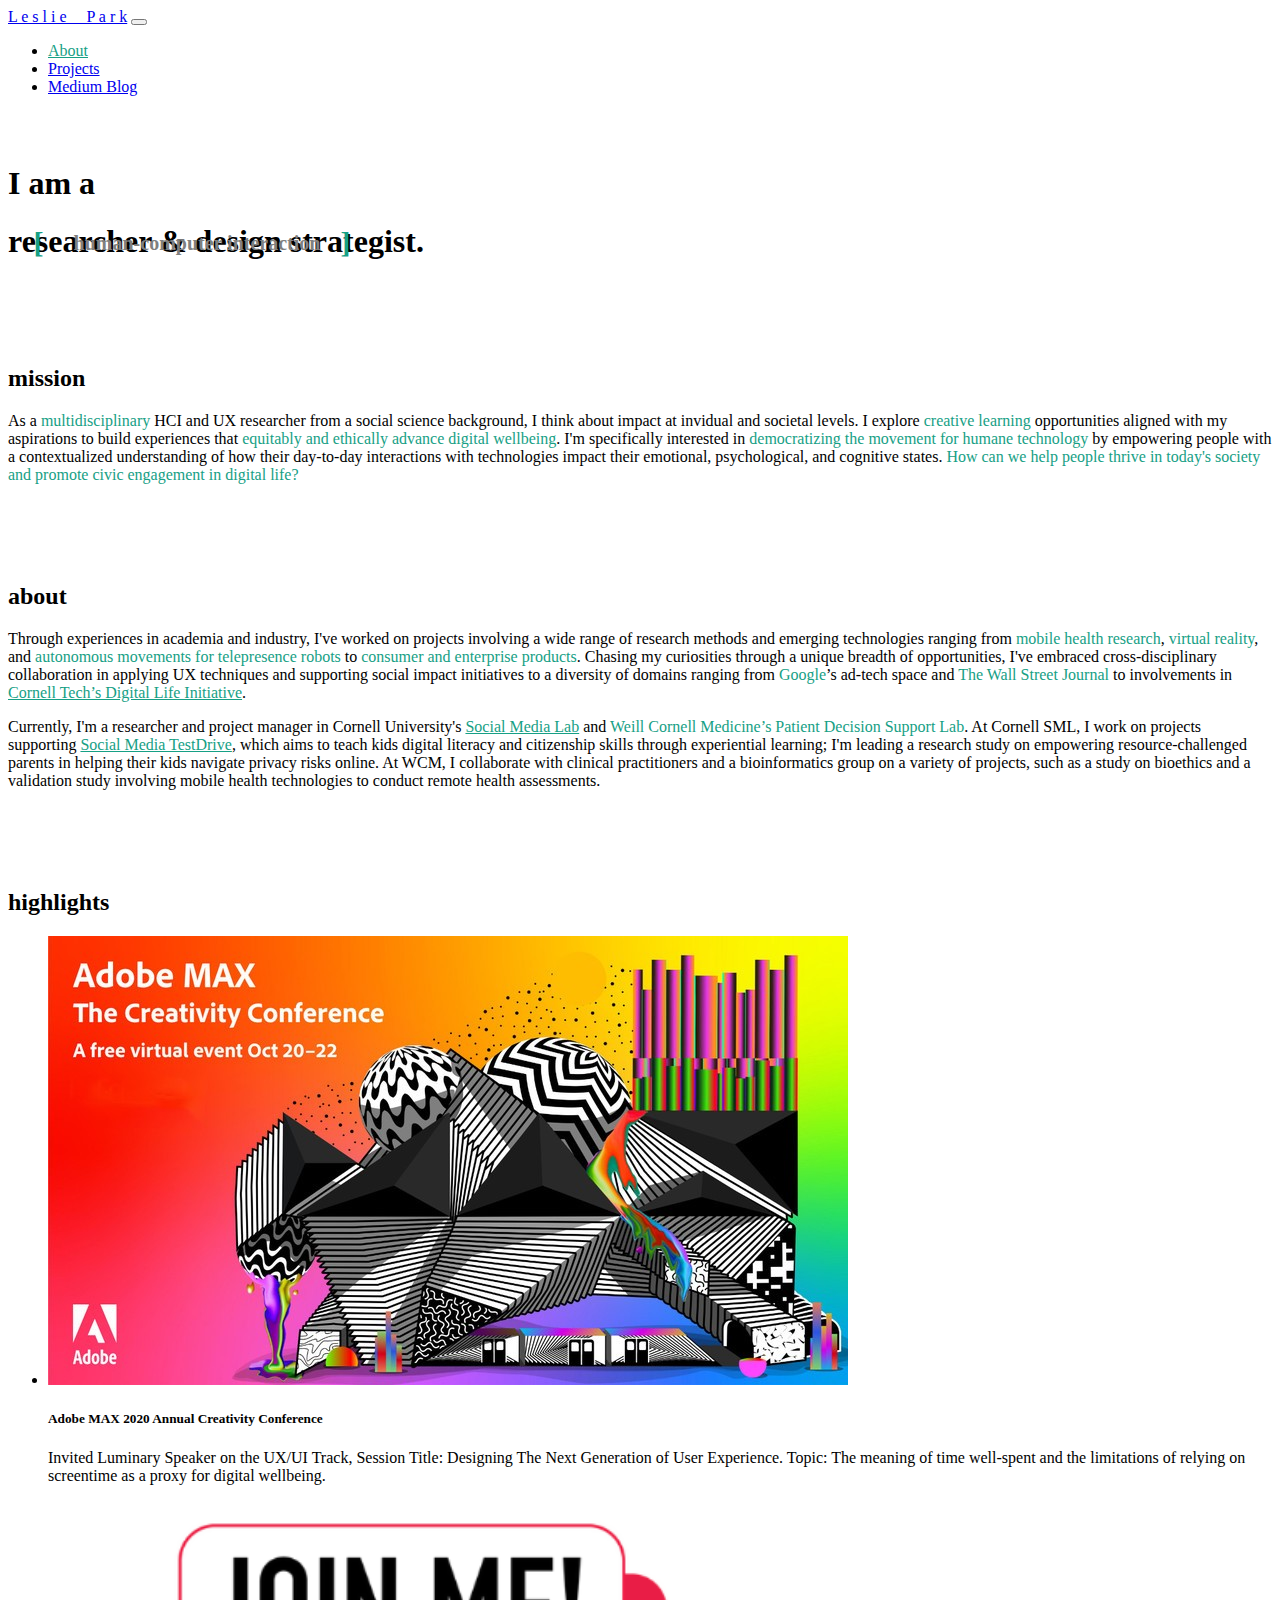
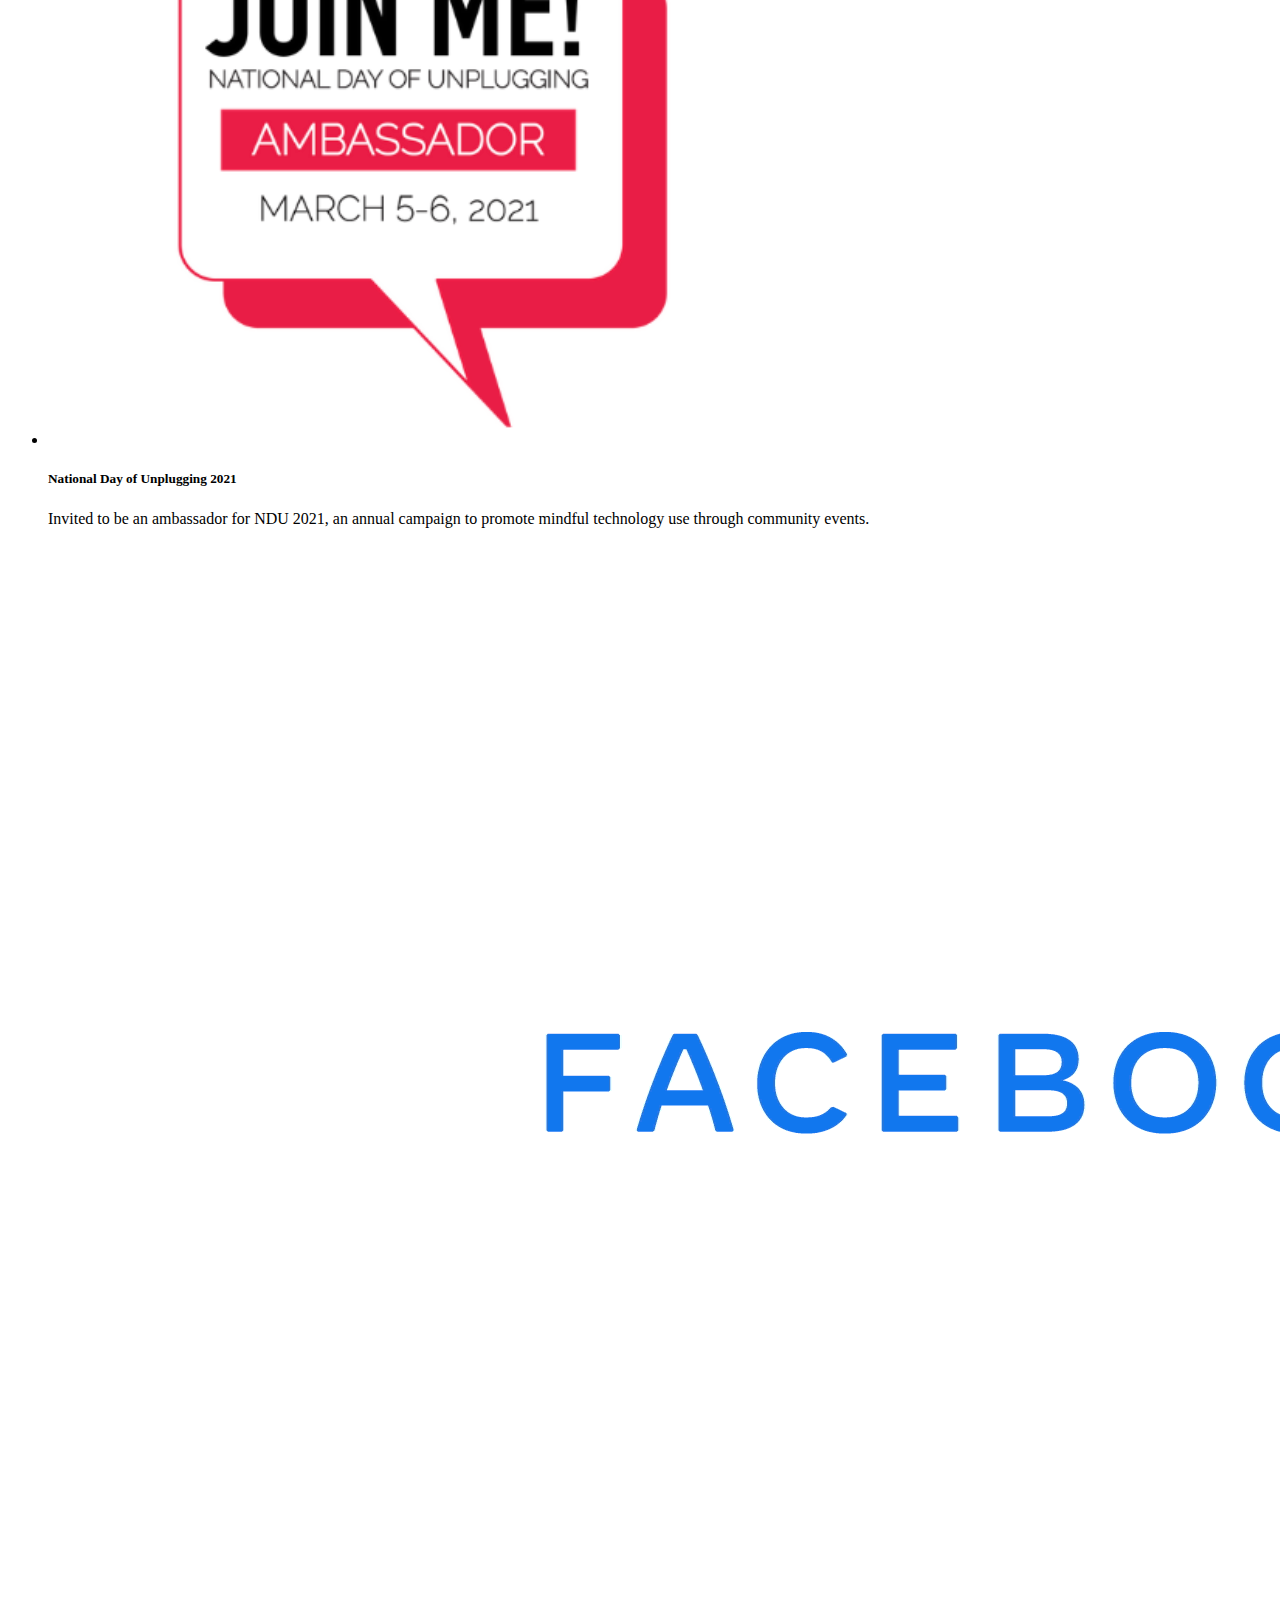
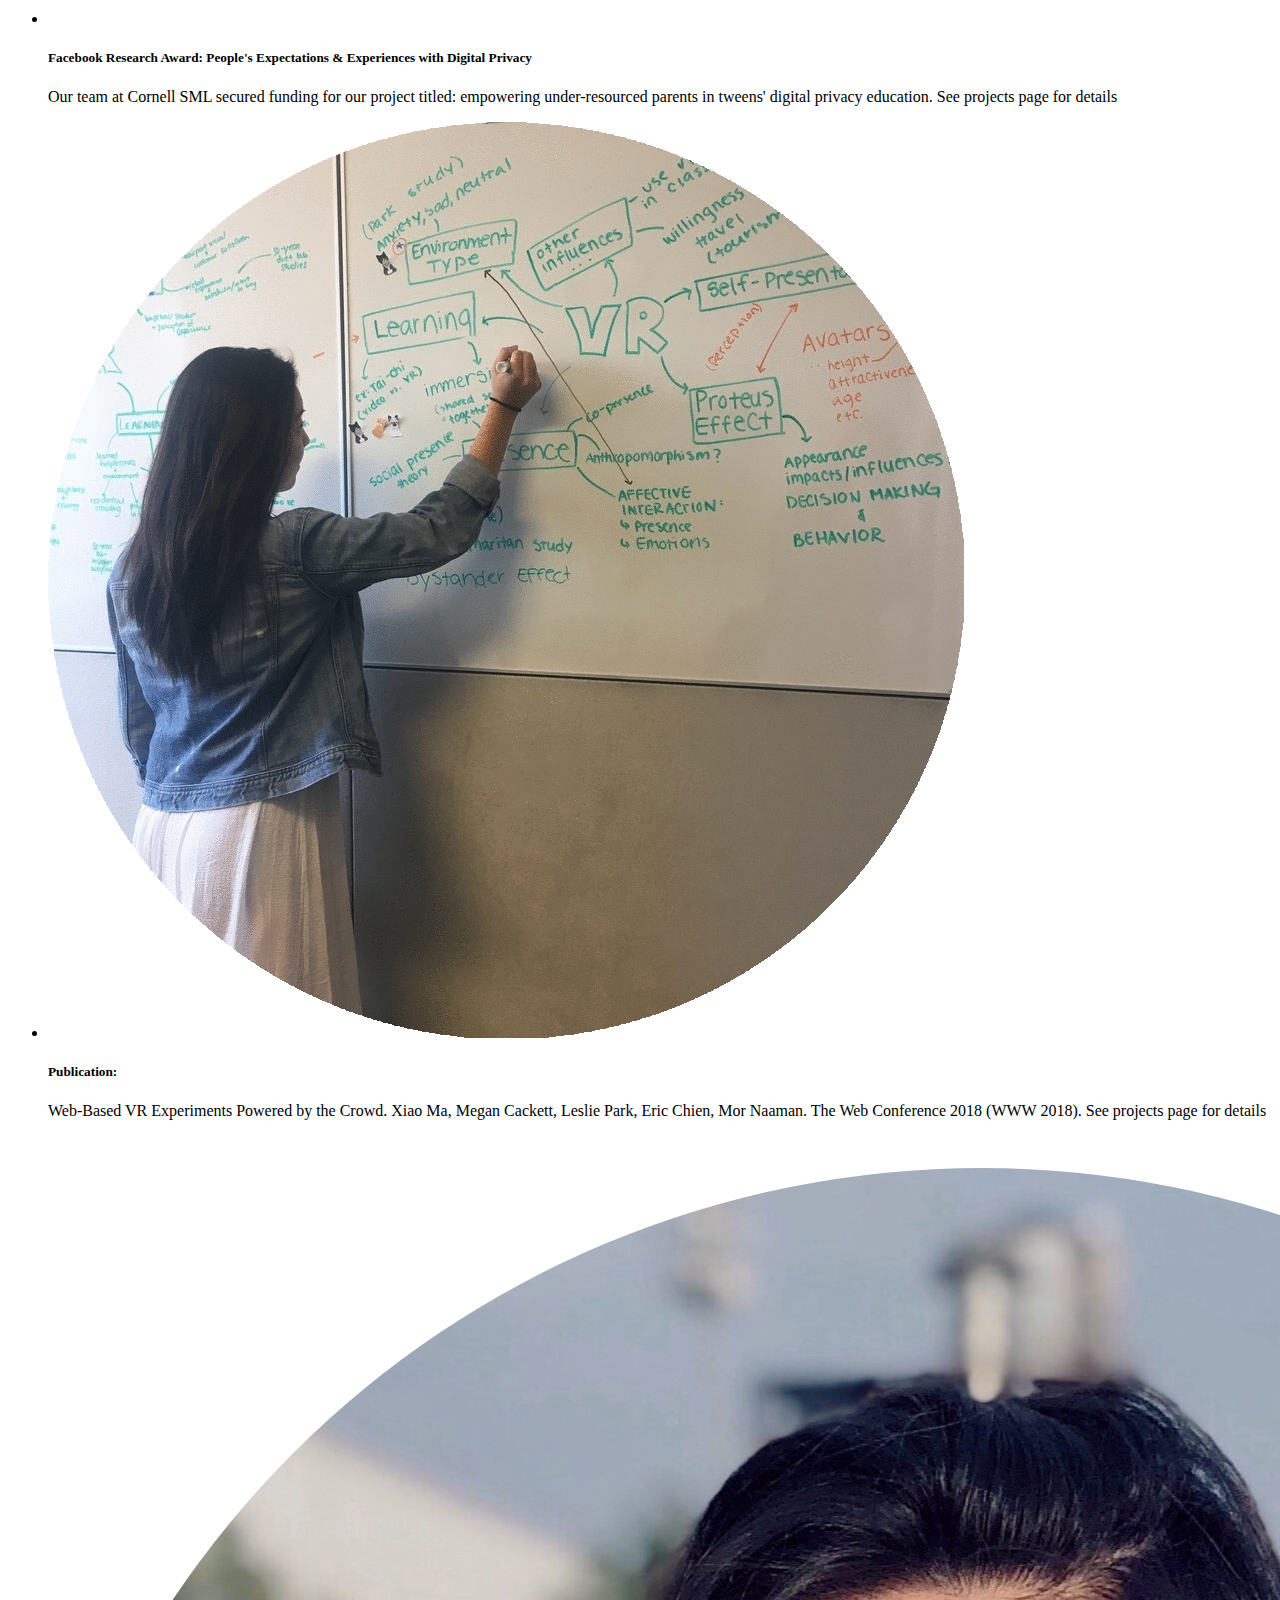
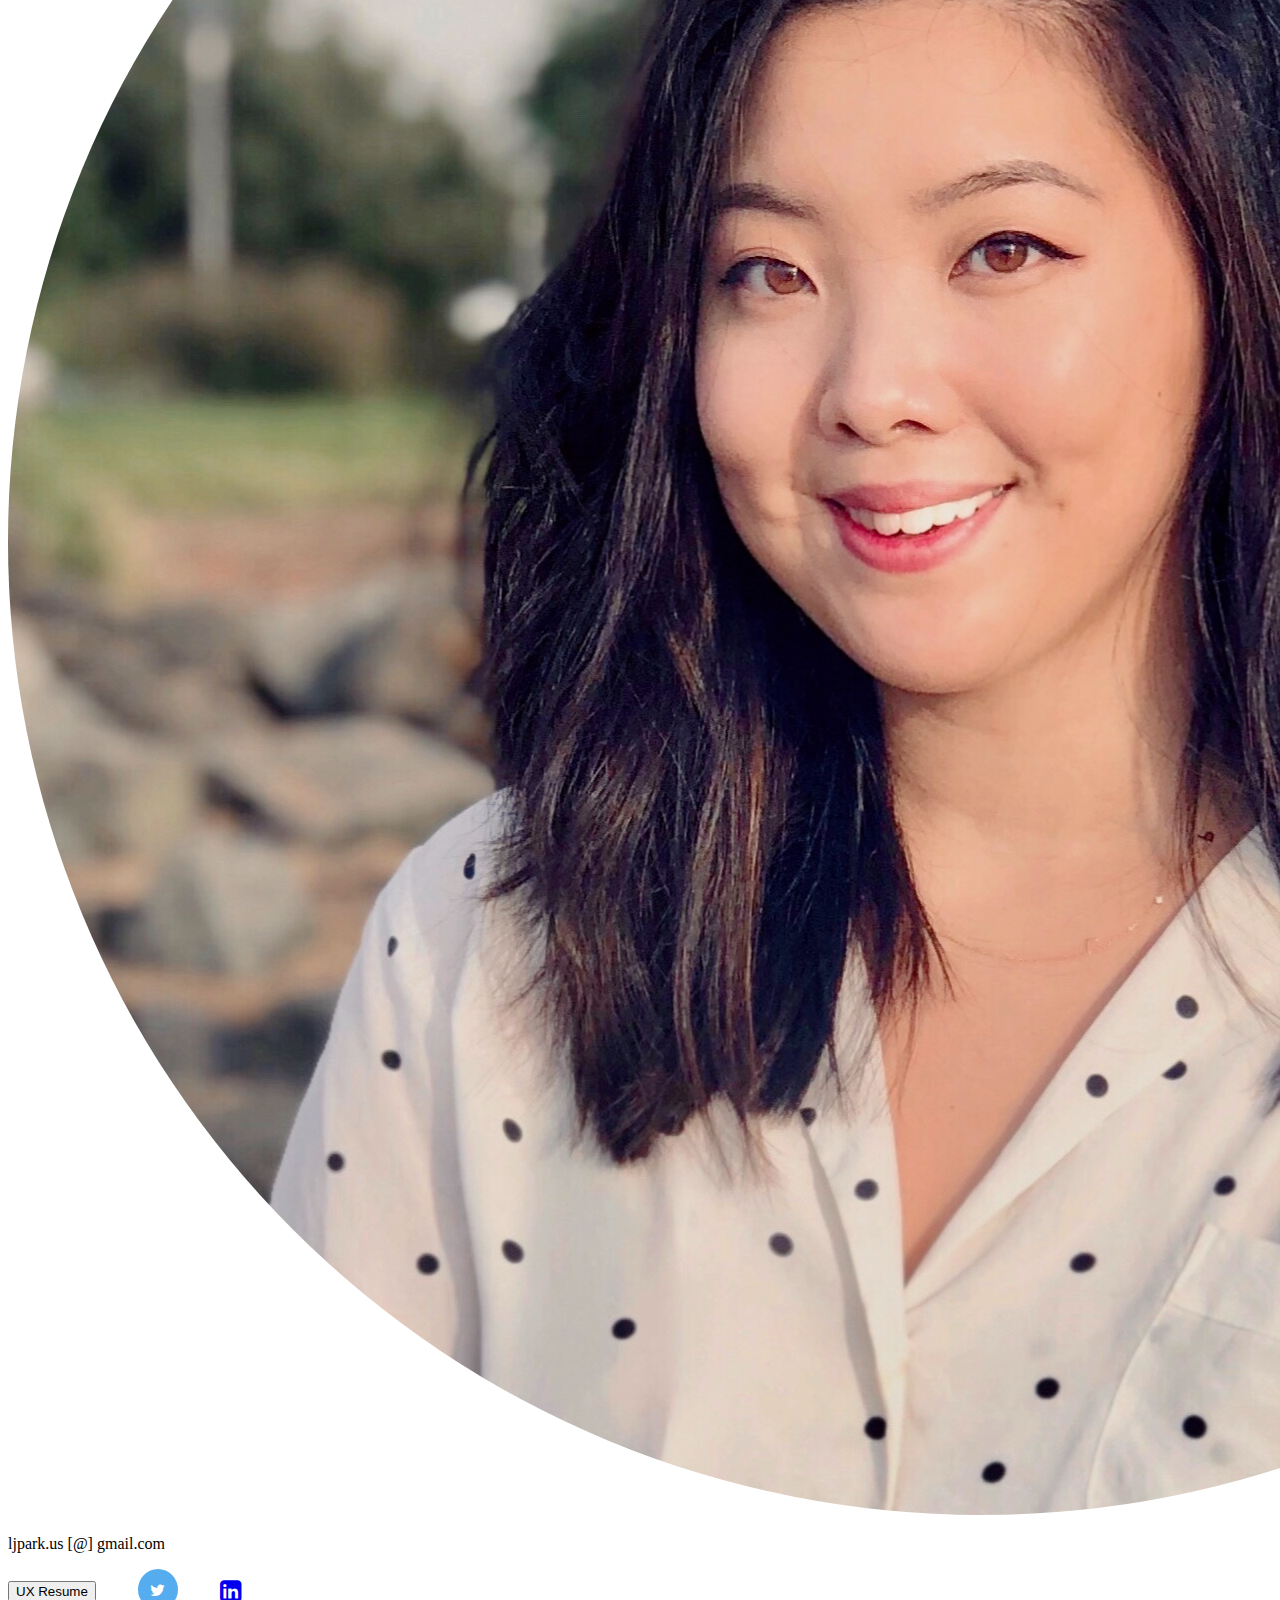
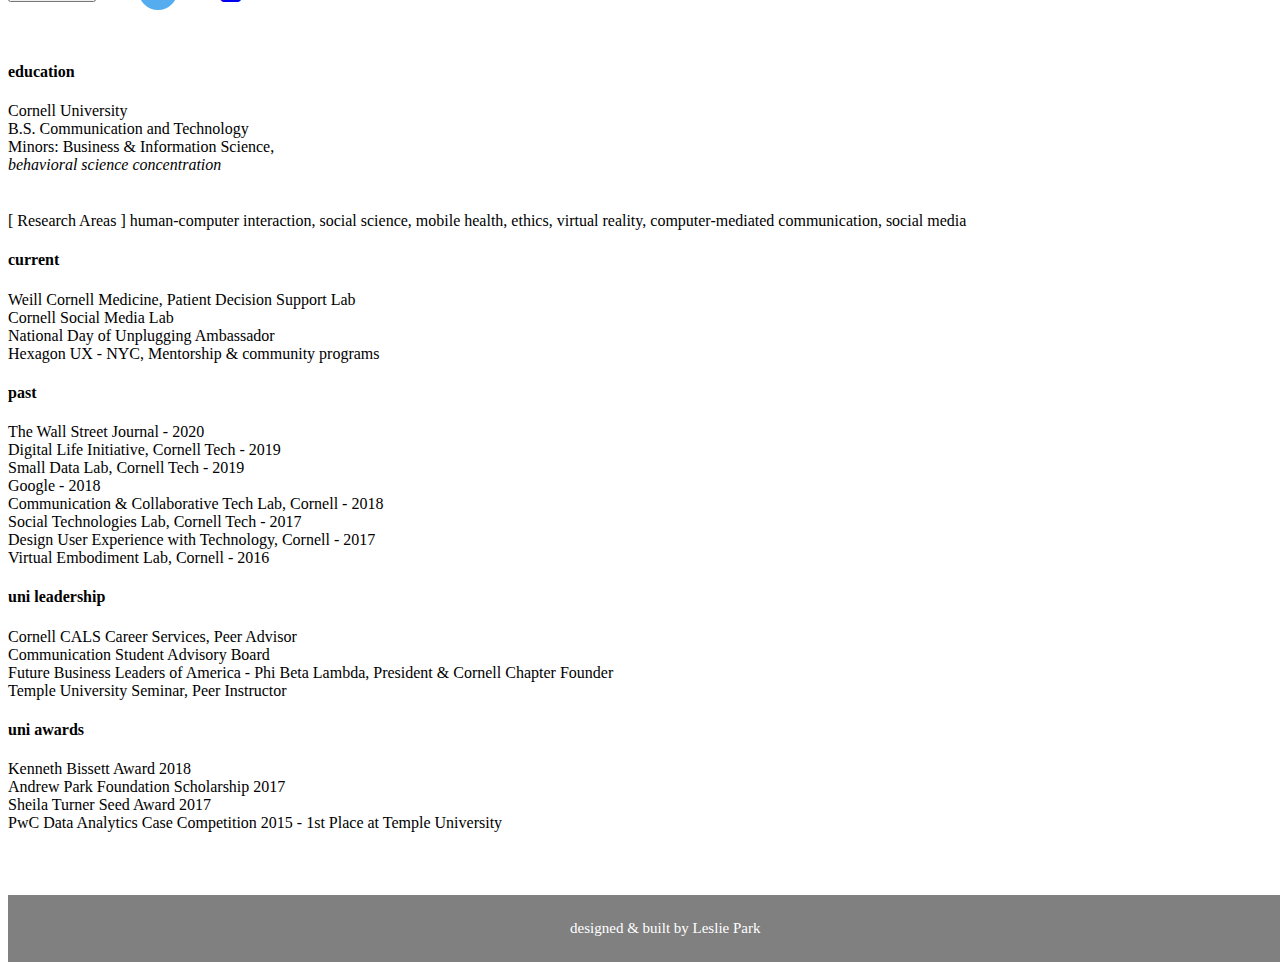
<file: index.html>
<!doctype html>
<html lang="en">
  <head>
    <!-- Required meta tags -->
    <meta charset="utf-8">
    <meta name="viewport" content="width=device-width, initial-scale=1">

    <!-- Bootstrap CSS -->
   <!-- <link rel="stylesheet" href="https://cdn.jsdelivr.net/npm/bootstrap@4.5.3/dist/css/bootstrap.min.css" integrity="sha384-TX8t27EcRE3e/ihU7zmQxVncDAy5uIKz4rEkgIXeMed4M0jlfIDPvg6uqKI2xXr2" crossorigin="anonymous"> -->
    <link href="https://cdn.jsdelivr.net/npm/bootstrap@5.0.0-beta1/dist/css/bootstrap.min.css" rel="stylesheet" integrity="sha384-giJF6kkoqNQ00vy+HMDP7azOuL0xtbfIcaT9wjKHr8RbDVddVHyTfAAsrekwKmP1" crossorigin="anonymous">
    <script src="https://cdn.jsdelivr.net/npm/bootstrap@5.0.0-beta1/dist/js/bootstrap.bundle.min.js" integrity="sha384-ygbV9kiqUc6oa4msXn9868pTtWMgiQaeYH7/t7LECLbyPA2x65Kgf80OJFdroafW" crossorigin="anonymous"></script>
   
    <script src="https://cdn.jsdelivr.net/npm/@popperjs/core@2.5.4/dist/umd/popper.min.js" integrity="sha384-q2kxQ16AaE6UbzuKqyBE9/u/KzioAlnx2maXQHiDX9d4/zp8Ok3f+M7DPm+Ib6IU" crossorigin="anonymous"></script>
    <script src="https://cdn.jsdelivr.net/npm/bootstrap@5.0.0-beta1/dist/js/bootstrap.min.js" integrity="sha384-pQQkAEnwaBkjpqZ8RU1fF1AKtTcHJwFl3pblpTlHXybJjHpMYo79HY3hIi4NKxyj" crossorigin="anonymous"></script>
    
    <!-- Custom CSS -->
    <link rel="stylesheet" type="text/css" href="styles/global.css" media="all"/>
    <link rel="stylesheet" type="text/css" href="styles/text-carousel.css" media="all"/>
    
    <!-- Icon Library - Font Awesome -->
    <link rel="stylesheet" href="https://cdnjs.cloudflare.com/ajax/libs/font-awesome/4.7.0/css/font-awesome.min.css"> 
    <!-- Google apis Raleways -->
    <link href="https://fonts.googleapis.com/css?family=Raleway:200,100,400" rel="stylesheet" type="text/css" />

    <title>Leslie Park</title>

    <nav class="navbar navbar-expand-sm navbar-light bg-light sticky-top d-flex px-5">
     
      <a class="navbar-brand" href="index.html">L e s l i e &nbsp;&nbsp;&nbsp; P a r k</a>
      <button class="navbar-toggler" type="button" data-toggle="collapse" data-target="#navbarCollapse" aria-controls="navbarCollapse" aria-expanded="false" aria-label="Toggle navigation">
        <span class= "navbar-toggler-icon"> </span>
        <span class = "icon-bar"></span>
        <span class = "icon-bar"></span>
        <span class = "icon-bar"></span>
      </button>
    
      <div class="collapse navbar-collapse justify-content-end" id="navbarCollapse">
        <ul class="nav navbar-nav">
          <li class="nav-item"> <a class="nav-link active" aria-current="page" style="color:#16a085" href="index.html">About</a> </li>
          <li class="nav-item"> <a class="nav-link" href="projects.html">Projects</a> </li>
          <li class="nav-item"> <a class="nav-link" href="https://medium.com/@lesliepark" target  ="_blank"> Medium Blog </a> </li>
        </ul>
      </div>
     
    </nav>

  <body>
    <div class = "d-flex mt-5 pl-2 pr-3 justify-content-center">
    
    <section class = "container col-6">
     
      <!-- Carosel Type Effect - see #8 Bracket animation: https://speckyboy.com/css-javascript-text-animation-snippets/ -->   
      <!-- I am a [ human-computer interaction, social science, user experience ] researcher & design strategist -->
      <div class = "about-container">
      <div class ="d-inline.flex">
      <h1 class ="d-inline-block"> I am a </h1> 
      <div class ="content">
        <div class ="content__container">
          <div class ="content__container__text">
            <ul class ="content__container__list">
                <li class ="content__container__list__item">human-computer interaction</li>
                <li class ="content__container__list__item">user experience</li>
                <li class ="content__container__list__item">social science</li>
                <li class ="content__container__list__item">technology ethics</li>
            </ul>
          </div>
        </div>
      </div>
      <h1 class = "d-block"> researcher & design strategist.</h1>
      </div>
    </div>
    
      <div class = "about-container">
        <h2> mission </h2>
        <!-- Old - DELETE LATER
        <p> As a <span class= "text-emphasis">multidisciplinary</span> HCI and UX researcher from a social science background, I'm <span class= "text-emphasis">inspired by people and problems</span> -- often thinking about individual-level and societal-level impacts.
          I explore creative learning opportunities aligned with my aspirations to build experiences that <span class= "text-emphasis">equitably and ethically advance digital wellbeing </span>. 
          I'm specifically interested in <span class= "text-emphasis">democratizing the movement for humane technology</span> by empowering people with a personalized and contextualized understanding of how their day-to-day interactions with technologies impact their emotional, psychological, and cognitive states.
          <span class= "text-emphasis">How can we help people thrive in today's society?</span>
        </p>
         -->
        <p> As a <span class= "text-emphasis">multidisciplinary</span> HCI and UX researcher from a social science background, I think about impact at invidual and societal levels.
          I explore  <span class= "text-emphasis">creative learning</span> opportunities aligned with my aspirations to build experiences that <span class= "text-emphasis">equitably and ethically advance digital wellbeing</span>. 
          I'm specifically interested in <span class= "text-emphasis">democratizing the movement for humane technology</span> by empowering people with a contextualized understanding of how their day-to-day interactions with technologies impact their emotional, psychological, and cognitive states.
          <span class= "text-emphasis">How can we help people thrive in today's society and promote civic engagement in digital life?</span>
        </p>

      </div>

      <div class = "about-container">
        <h2> about </h2>
        <p>
         Through experiences in academia and industry, I've worked on projects involving a wide range of research methods and emerging technologies ranging from <span class= "text-emphasis">mobile health research</span>, <span class= "text-emphasis">virtual reality</span>, and <span class= "text-emphasis">autonomous movements for telepresence robots</span> to <span class= "text-emphasis">consumer and enterprise products</span>.
         Chasing my curiosities through a unique breadth of opportunities, I've embraced cross-disciplinary collaboration in applying UX techniques and supporting social impact initiatives to a diversity of domains ranging from <span class= "text-emphasis">Google</span>’s ad-tech space and <span class= "text-emphasis">The Wall Street Journal</span> to involvements in <a href="https://www.dli.tech.cornell.edu/" target="_blank" class="text-emphasis">Cornell Tech’s Digital Life Initiative</a>.
        </p>

        <p>
          Currently, I'm a researcher and project manager in Cornell University's <a href="https://socialmedialab.cornell.edu/" target="_blank" class="text-emphasis">Social Media Lab</a> and <span class="text-emphasis">Weill Cornell Medicine’s Patient Decision Support Lab</span>. 
          At Cornell SML, I work on projects supporting <a href="https://socialmediatestdrive.org/" target="_blank" class="text-emphasis">Social Media TestDrive</a>, which aims to teach kids digital literacy and citizenship skills through experiential learning; I'm leading a research study on empowering resource-challenged parents in helping their kids navigate privacy risks online.
          At WCM, I collaborate with clinical practitioners and a bioinformatics group on a variety of projects, such as a study on bioethics and a validation study involving mobile health technologies to conduct remote health assessments.
         </p>
      </div>
      
      <div class = "about-container">
        <h2> highlights </h2>
        <ul class="list-unstyled">
          <li class="media d-flex">
            <div class ="highlight-media">
              <img src="media/adobe-max-2020.jpg" class="mw-100" alt="Adobe MAX 2020 Photo">
            </div>
            <div class="media-body mt-n2">
              <h5> Adobe MAX 2020 Annual Creativity Conference</h5>
              <p>Invited Luminary Speaker on the UX/UI Track, Session Title: Designing The Next Generation of User Experience. Topic: The meaning of time well-spent and the limitations of relying on screentime as a proxy for digital wellbeing. </p>
            </div>
          </li>
          <li class="media d-flex">
            <div class ="highlight-media">
              <img src="media/NDU_Badge2.png" class="mw-100" alt="National Day of Unplugging Ambassador Badge">
            </div>
            <div class="media-body mt-2">
              <h5> National Day of Unplugging 2021 </h5>
              <p> Invited to be an ambassador for NDU 2021, an annual campaign to promote mindful technology use through community events. </p>
            </div>
          </li>
          <li class="media d-flex">
            <div class ="highlight-media">
              <img src="media/facebook-color-logo.gif" class="mw-100" alt="Photo here">
            </div>
            <div class="media-body mt-2">
              <h5> Facebook Research Award: People's Expectations & Experiences with Digital Privacy </h5>
              <p> Our team at Cornell SML secured funding for our project titled: empowering under-resourced parents in tweens' digital privacy education. See projects page for details </p>
            </div>
          </li>
          <li class="media d-flex">
            <div class ="highlight-media">
              <img src="media/VR-affinitymap-circle.png" class="mw-100" alt="Photo here">
            </div>
            <div class="media-body mt-5">
              <h5> Publication: </h5>
              <p> Web-Based VR Experiments Powered by the Crowd. Xiao Ma, Megan Cackett, Leslie Park, Eric Chien, Mor Naaman. The Web Conference 2018 (WWW 2018). See projects page for details </p>
            </div>
          </li>
        </ul>
      </div>
      <!--
      <h2> Activities </h2>
      <p>
        Outside of my day job, I'm involved in activities pertaining to wellbeing and UX. 
        I'm an ambassador for this year's National Day of Unplugging, which is a campaign to raise awareness for mindful technology use through community events.
        I also support a team working on mentorship and community engagement programming for the NYC chapter of Hexagon UX, a professional network supporting women and non-binary folks in UX. 
        In october 2020, I was an invited luminary speaker at the annual Adobe MAX creativity conference where I talked about the meaning of time well spent and the limitations of using screentime as a proxy for digital wellbeing.
      </p>
      --> 
    </section>

      <!-- Spacer between the left and right sections 
      <div class = "col-1"></div> -->

      <section class = "col-4 container">
        <img src = "media/headshot2020-circle.png" alt = "Leslie's headshot" class = "img-fluid px-4 pb-3">
        <div class="text-center pb-5">
          <p>ljpark.us [@] gmail.com </p>
          <!-- <button type="button" onclick=" window.open('media/Resume_LPark.pdf','_blank')" class = "btn btn-outline-secondary btn-sm"> UX Resume </button> -->
          <button type="button" onclick=" window.open('https://drive.google.com/file/d/1VNciKfzWEMu1V4-_K5J3DxSENl8jtWdc/view','_blank')" class = "btn btn-outline-secondary btn-sm"> UX Resume </button>
          <a href="https://twitter.com/LeslieJPark" class="fa fa-twitter" target="_blank"></a>
          <a href="https://www.linkedin.com/in/leslie-park/" class="fa fa-linkedin-square"  style="font-size:25px" target="_blank"></a>
          <!-- TODO add .CV -->
        </div>

        <div class="about-container">  
          <h4> education </h4>
          <ul class = "overview-list">
            <li> Cornell University </li>
            <li> B.S. Communication and Technology </li>
            <li id = "minor"> Minors: Business & Information Science, <br><em>behavioral science concentration</em></li>
            <li> [ Research Areas ] human-computer interaction, social science, mobile health, ethics, virtual reality, computer-mediated communication, social media </li>
          </ul>
          <!-- delete later
          <p> Cornell University </p>
          <p> B.S. Communication and Technology </p>
          <p> Minors: Business and Information Science, Behavioral Science Concentration </p>
          <p> [ Research Areas ] human-computer interaction, social science, mobile health, bioethics, virtual reality, computer-mediated communication, social media </p>
          -->
          <h4> current </h4>
          <ul class = "overview-list">
            <li> Weill Cornell Medicine, Patient Decision Support Lab </li>
            <li> Cornell Social Media Lab </li>
            <li> National Day of Unplugging Ambassador </li>
            <li> Hexagon UX - NYC, Mentorship & community programs </li>
          </ul>

          <h4> past </h4>
          <ul class = "overview-list">
            <li> The Wall Street Journal - 2020 </li>
            <li> Digital Life Initiative, Cornell Tech - 2019 </li>
            <li> Small Data Lab, Cornell Tech - 2019 </li>
            <li> Google - 2018 </li>
            <li> Communication & Collaborative Tech Lab, Cornell - 2018 </li>
            <li> Social Technologies Lab, Cornell Tech - 2017</li>
            <li> Design User Experience with Technology, Cornell - 2017 </li>
            <li> Virtual Embodiment Lab, Cornell - 2016 </li>
          </ul>

          <h4> uni leadership </h4>
          <ul class = "overview-list">
            <li> Cornell CALS Career Services, Peer Advisor </li>
            <li> Communication Student Advisory Board </li>
            <li> Future Business Leaders of America - Phi Beta Lambda, President & Cornell Chapter Founder </li>
            <li> Temple University Seminar, Peer Instructor </li>
          </ul>

          <h4> uni awards </h4>
          <ul class = "overview-list">
            <li> Kenneth Bissett Award 2018 </li>
            <li> Andrew Park Foundation Scholarship 2017 </li>
            <li> Sheila Turner Seed Award 2017 </li>
            <li> PwC Data Analytics Case Competition 2015 - 1st Place at Temple University</li>
          </ul>
        </div>
      </section>
    </div> 
    
  <p class="footer"> designed & built by Leslie Park </p>

  <!-- Optional Javascript -->
  <script src="https://code.jquery.com/jquery-3.3.1.slim.min.js" integrity="sha384-q8i/X+965DzO0rT7abK41JStQIAqVgRVzpbzo5smXKp4YfRvH+8abtTE1Pi6jizo" crossorigin="anonymous"></script>
  <script src="https://cdnjs.cloudflare.com/ajax/libs/popper.js/1.14.6/umd/popper.min.js" integrity="sha384-wHAiFfRlMFy6i5SRaxvfOCifBUQy1xHdJ/yoi7FRNXMRBu5WHdZYu1hA6ZOblgut" crossorigin="anonymous"></script>
  <script src="https://stackpath.bootstrapcdn.com/bootstrap/4.2.1/js/bootstrap.min.js" integrity="sha384-B0UglyR+jN6CkvvICOB2joaf5I4l3gm9GU6Hc1og6Ls7i6U/mkkaduKaBhlAXv9k" crossorigin="anonymous"></script>
  
  </body>

</html>
</file>
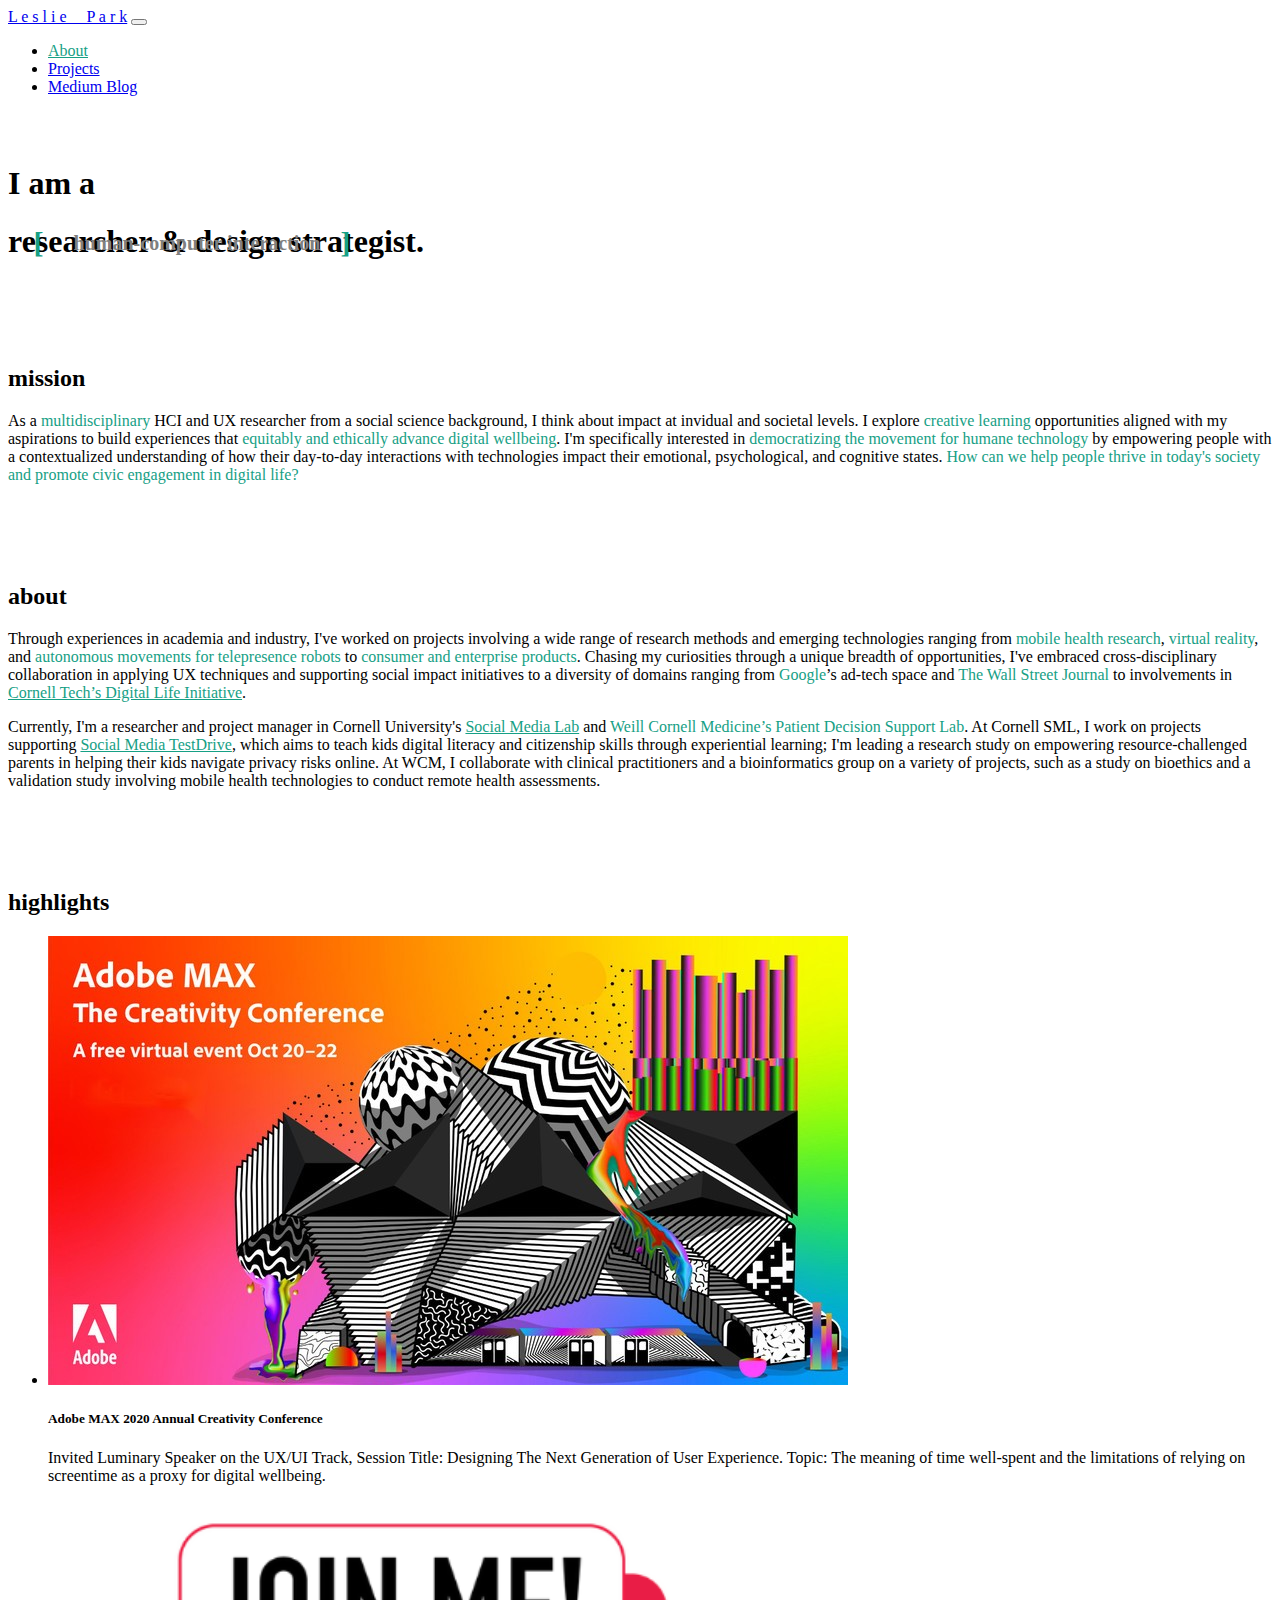
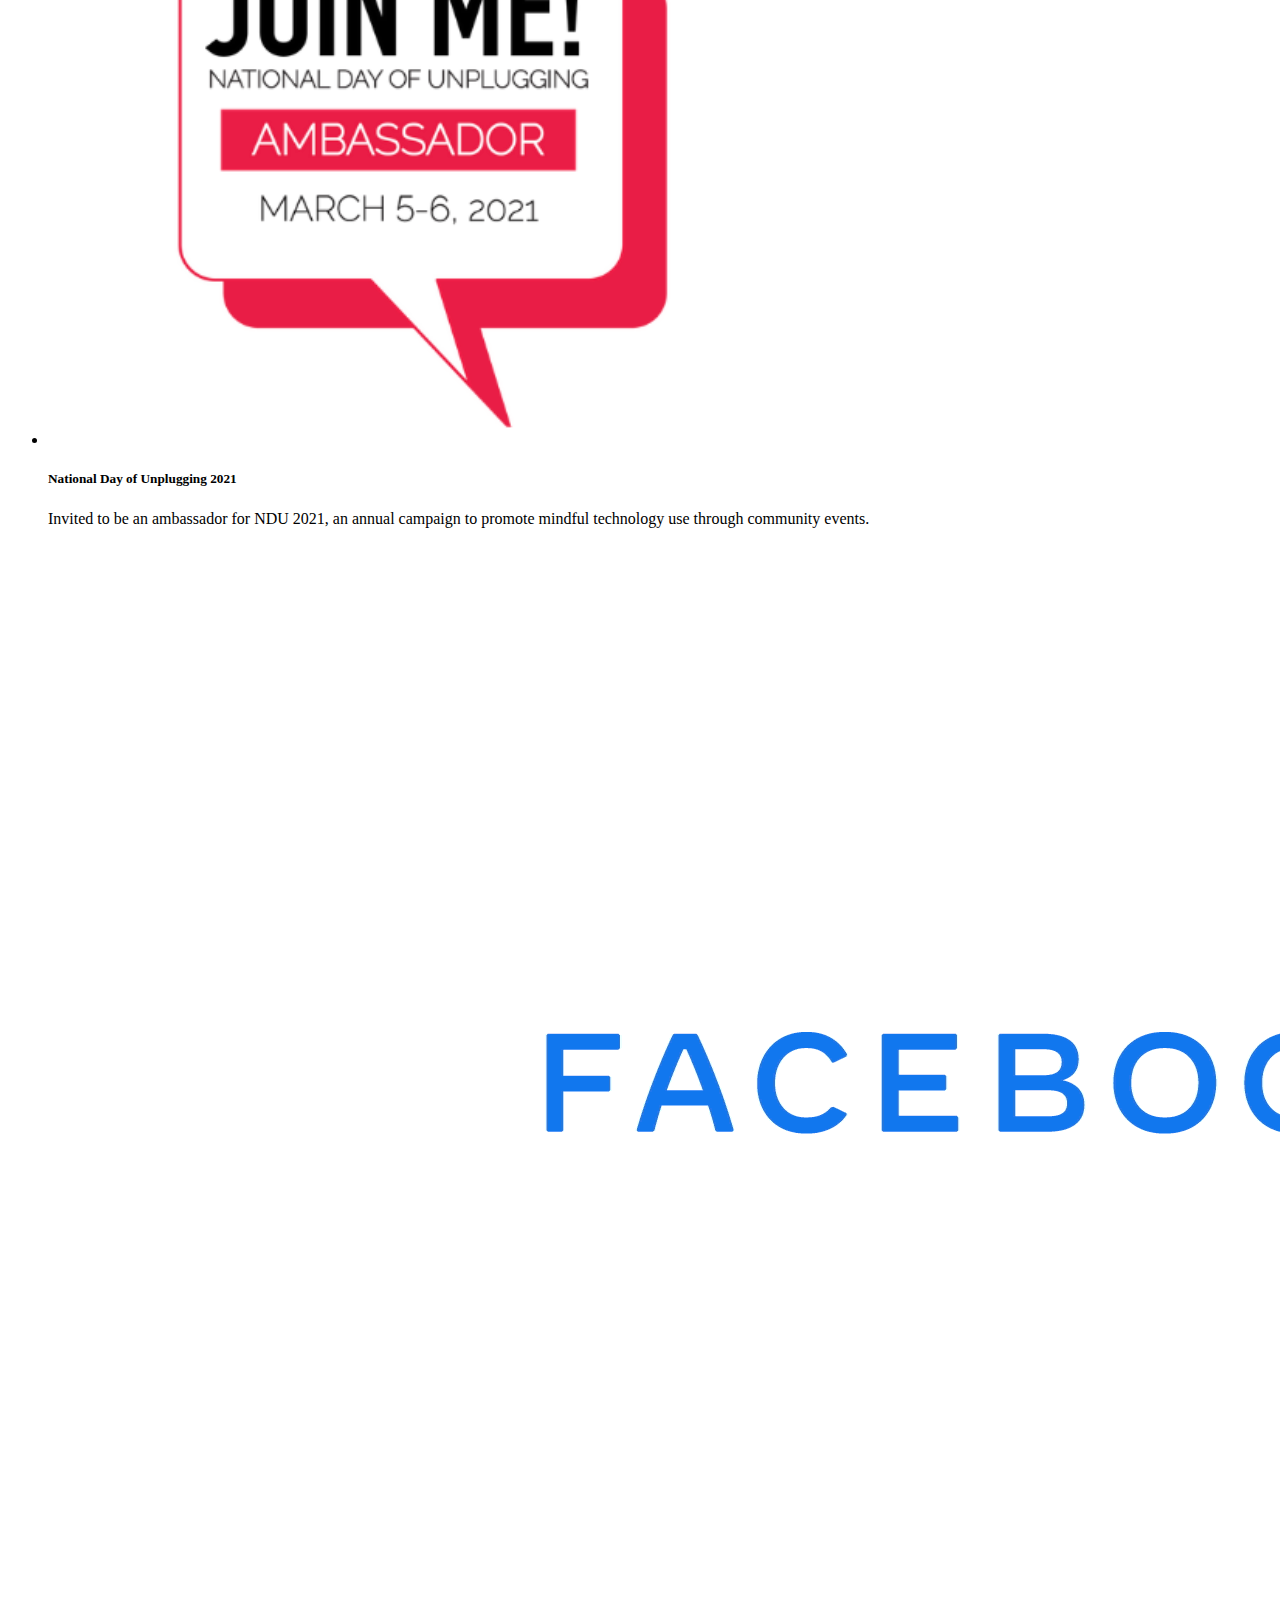
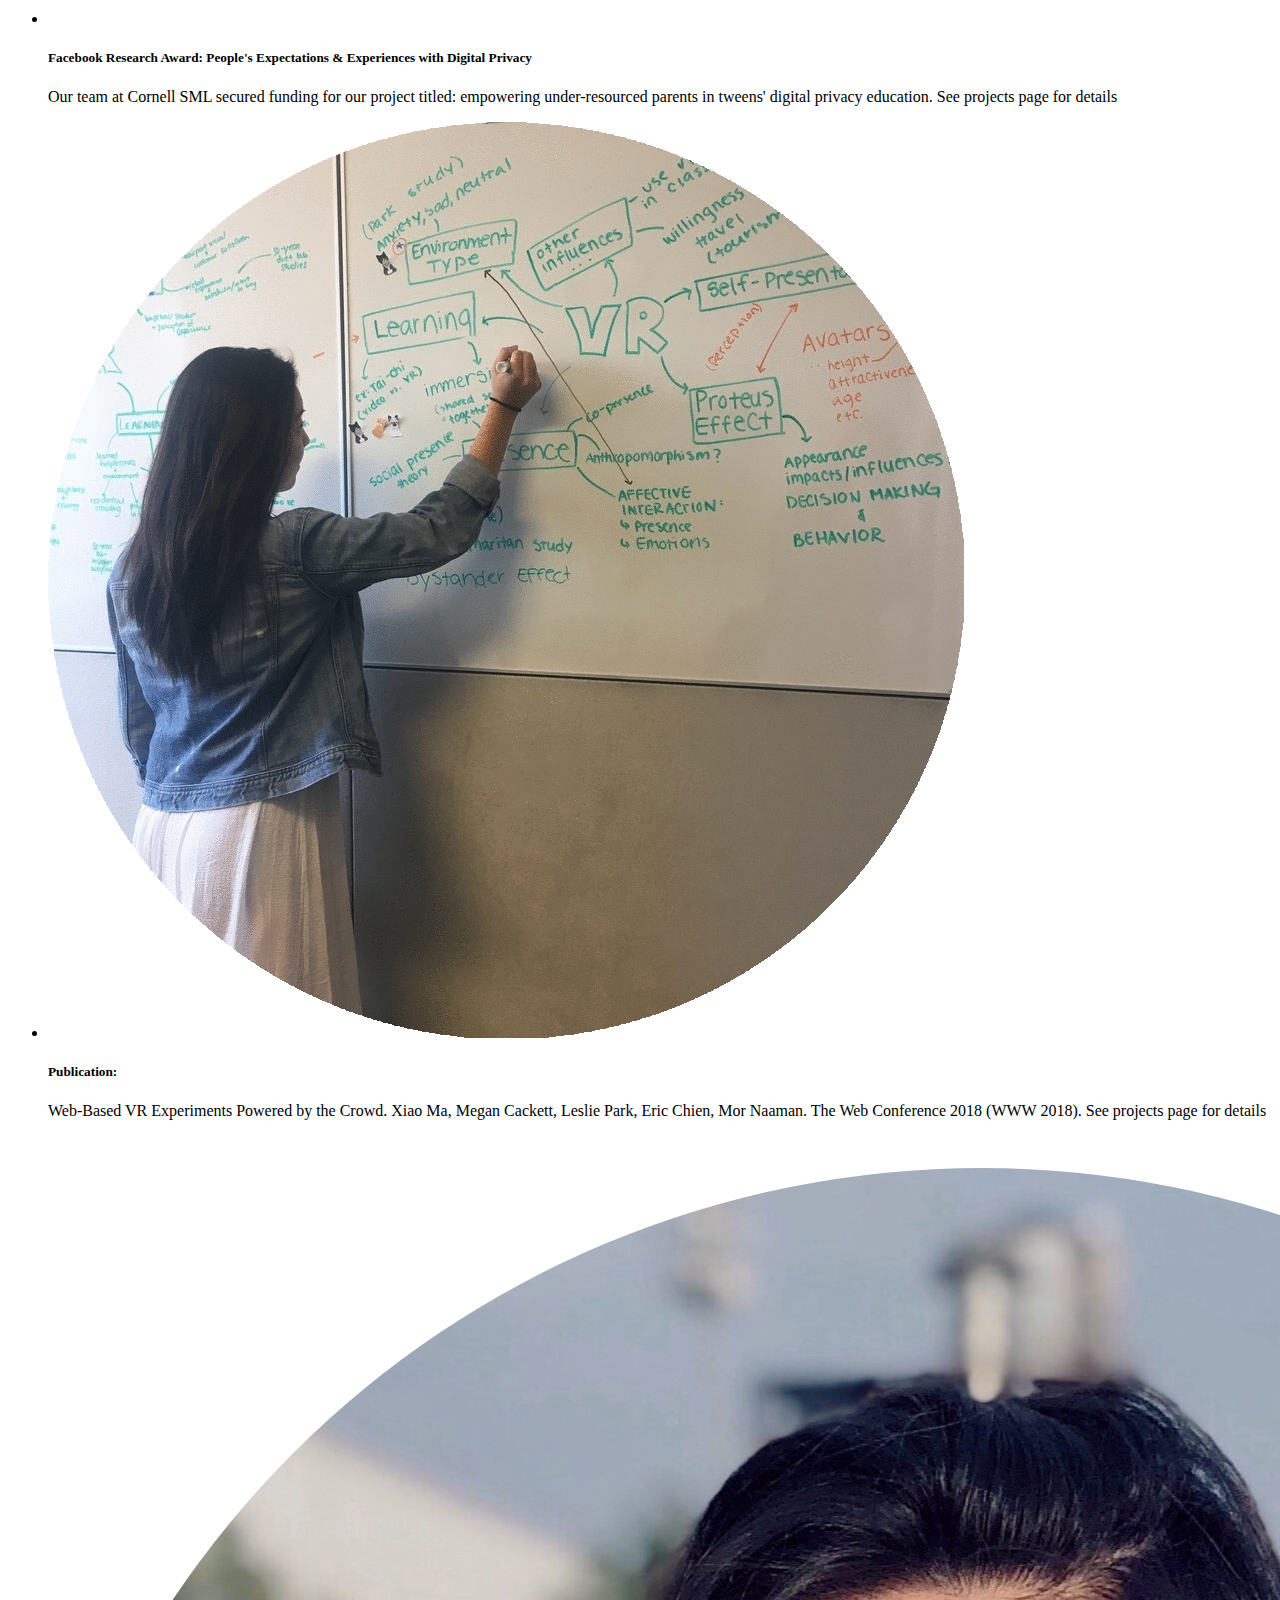
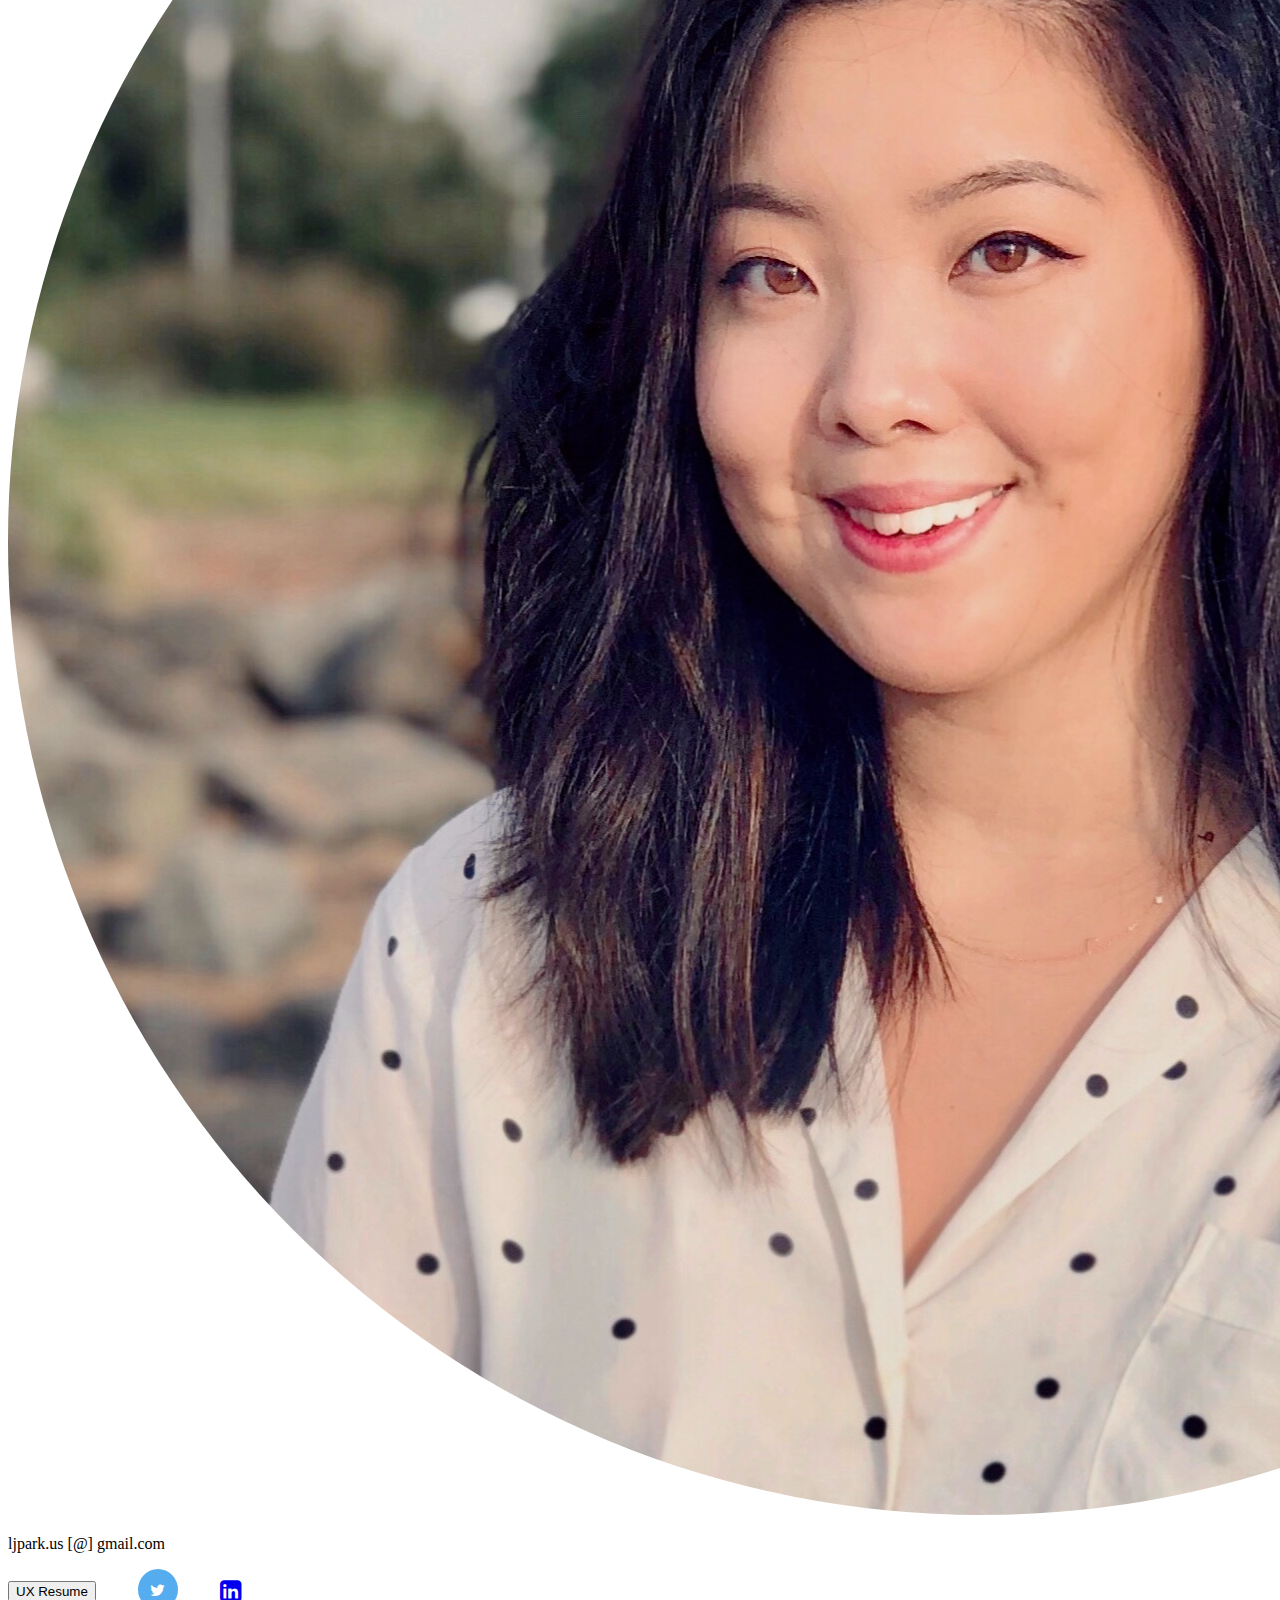
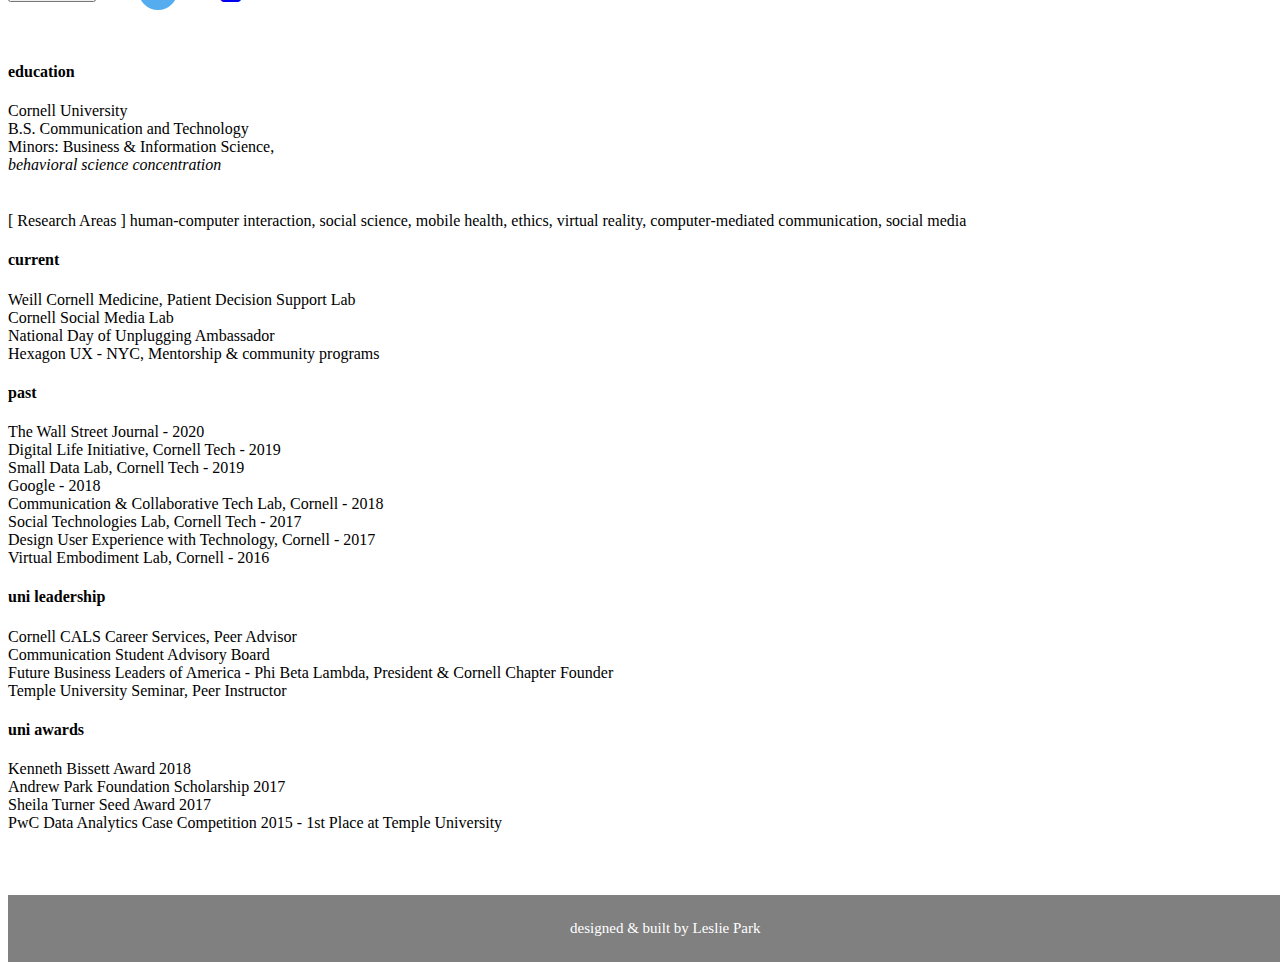
<file: about.html>
<!doctype html>
<html lang="en">
  <head>
    <!-- Required meta tags -->
    <meta charset="utf-8">
    <meta name="viewport" content="width=device-width, initial-scale=1">

    <!-- Bootstrap CSS -->
   <!-- <link rel="stylesheet" href="https://cdn.jsdelivr.net/npm/bootstrap@4.5.3/dist/css/bootstrap.min.css" integrity="sha384-TX8t27EcRE3e/ihU7zmQxVncDAy5uIKz4rEkgIXeMed4M0jlfIDPvg6uqKI2xXr2" crossorigin="anonymous"> -->
    <link href="https://cdn.jsdelivr.net/npm/bootstrap@5.0.0-beta1/dist/css/bootstrap.min.css" rel="stylesheet" integrity="sha384-giJF6kkoqNQ00vy+HMDP7azOuL0xtbfIcaT9wjKHr8RbDVddVHyTfAAsrekwKmP1" crossorigin="anonymous">
    <script src="https://cdn.jsdelivr.net/npm/bootstrap@5.0.0-beta1/dist/js/bootstrap.bundle.min.js" integrity="sha384-ygbV9kiqUc6oa4msXn9868pTtWMgiQaeYH7/t7LECLbyPA2x65Kgf80OJFdroafW" crossorigin="anonymous"></script>
   
    <script src="https://cdn.jsdelivr.net/npm/@popperjs/core@2.5.4/dist/umd/popper.min.js" integrity="sha384-q2kxQ16AaE6UbzuKqyBE9/u/KzioAlnx2maXQHiDX9d4/zp8Ok3f+M7DPm+Ib6IU" crossorigin="anonymous"></script>
    <script src="https://cdn.jsdelivr.net/npm/bootstrap@5.0.0-beta1/dist/js/bootstrap.min.js" integrity="sha384-pQQkAEnwaBkjpqZ8RU1fF1AKtTcHJwFl3pblpTlHXybJjHpMYo79HY3hIi4NKxyj" crossorigin="anonymous"></script>
    
    <!-- Custom CSS -->
    <link rel="stylesheet" type="text/css" href="styles/global.css" media="all"/>
    <link rel="stylesheet" type="text/css" href="styles/text-carousel.css" media="all"/>
    
    <!-- Icon Library - Font Awesome -->
    <link rel="stylesheet" href="https://cdnjs.cloudflare.com/ajax/libs/font-awesome/4.7.0/css/font-awesome.min.css"> 
    <!-- Google apis Raleways -->
    <link href="https://fonts.googleapis.com/css?family=Raleway:200,100,400" rel="stylesheet" type="text/css" />

    <title>Leslie Park</title>

    <nav class="navbar navbar-expand-sm navbar-light bg-light sticky-top d-flex px-5">
     
      <a class="navbar-brand" href="leslie-park.com">L e s l i e &nbsp;&nbsp;&nbsp; P a r k</a>
      <button class="navbar-toggler" type="button" data-toggle="collapse" data-target="#navbarCollapse" aria-controls="navbarCollapse" aria-expanded="false" aria-label="Toggle navigation">
        <span class= "navbar-toggler-icon"> </span>
        <span class = "icon-bar"></span>
        <span class = "icon-bar"></span>
        <span class = "icon-bar"></span>
      </button>
    
      <div class="collapse navbar-collapse justify-content-end" id="navbarCollapse">
        <ul class="nav navbar-nav">
          <li class="nav-item"> <a class="nav-link active" aria-current="page" style="color:#16a085" href="about.html">About</a> </li>
          <li class="nav-item"> <a class="nav-link" href="projects.html">Projects</a> </li>
          <li class="nav-item"> <a class="nav-link" href="https://medium.com/@lesliepark" target  ="_blank"> Medium Blog </a> </li>
        </ul>
      </div>
     
    </nav>

  <body>
    <div class = "d-flex mt-5 pl-2 pr-3 justify-content-center">
    
    <section class = "container col-6">
     
      <!-- Carosel Type Effect - see #8 Bracket animation: https://speckyboy.com/css-javascript-text-animation-snippets/ -->   
      <!-- I am a [ human-computer interaction, social science, user experience ] researcher & design strategist -->
      <div class = "about-container">
      <div class ="d-inline.flex">
      <h1 class ="d-inline-block"> I am a </h1> 
      <div class ="content">
        <div class ="content__container">
          <div class ="content__container__text">
            <ul class ="content__container__list">
                <li class ="content__container__list__item">human-computer interaction</li>
                <li class ="content__container__list__item">user experience</li>
                <li class ="content__container__list__item">social science</li>
                <li class ="content__container__list__item">technology ethics</li>
            </ul>
          </div>
        </div>
      </div>
      <h1 class = "d-block"> researcher & design strategist.</h1>
      </div>
    </div>
    
      <div class = "about-container">
        <h2> mission </h2>
        <!-- Old - DELETE LATER
        <p> As a <span class= "text-emphasis">multidisciplinary</span> HCI and UX researcher from a social science background, I'm <span class= "text-emphasis">inspired by people and problems</span> -- often thinking about individual-level and societal-level impacts.
          I explore creative learning opportunities aligned with my aspirations to build experiences that <span class= "text-emphasis">equitably and ethically advance digital wellbeing </span>. 
          I'm specifically interested in <span class= "text-emphasis">democratizing the movement for humane technology</span> by empowering people with a personalized and contextualized understanding of how their day-to-day interactions with technologies impact their emotional, psychological, and cognitive states.
          <span class= "text-emphasis">How can we help people thrive in today's society?</span>
        </p>
         -->
        <p> As a <span class= "text-emphasis">multidisciplinary</span> HCI and UX researcher from a social science background, I think about impact at invidual and societal levels.
          I explore  <span class= "text-emphasis">creative learning</span> opportunities aligned with my aspirations to build experiences that <span class= "text-emphasis">equitably and ethically advance digital wellbeing</span>. 
          I'm specifically interested in <span class= "text-emphasis">democratizing the movement for humane technology</span> by empowering people with a contextualized understanding of how their day-to-day interactions with technologies impact their emotional, psychological, and cognitive states.
          <span class= "text-emphasis">How can we help people thrive in today's society and promote civic engagement in digital life?</span>
        </p>

      </div>

      <div class = "about-container">
        <h2> about </h2>
        <p>
         Through experiences in academia and industry, I've worked on projects involving a wide range of research methods and emerging technologies ranging from <span class= "text-emphasis">mobile health research</span>, <span class= "text-emphasis">virtual reality</span>, and <span class= "text-emphasis">autonomous movements for telepresence robots</span> to <span class= "text-emphasis">consumer and enterprise products</span>.
         Chasing my curiosities through a unique breadth of opportunities, I've embraced cross-disciplinary collaboration in applying UX techniques and supporting social impact initiatives to a diversity of domains ranging from <span class= "text-emphasis">Google</span>’s ad-tech space and <span class= "text-emphasis">The Wall Street Journal</span> to involvements in <a href="https://www.dli.tech.cornell.edu/" target="_blank" class="text-emphasis">Cornell Tech’s Digital Life Initiative</a>.
        </p>

        <p>
          Currently, I'm a researcher and project manager in Cornell University's <a href="https://socialmedialab.cornell.edu/" target="_blank" class="text-emphasis">Social Media Lab</a> and <span class="text-emphasis">Weill Cornell Medicine’s Patient Decision Support Lab</span>. 
          At Cornell SML, I work on projects supporting <a href="https://socialmediatestdrive.org/" target="_blank" class="text-emphasis">Social Media TestDrive</a>, which aims to teach kids digital literacy and citizenship skills through experiential learning; I'm leading a research study on empowering resource-challenged parents in helping their kids navigate privacy risks online.
          At WCM, I collaborate with clinical practitioners and a bioinformatics group on a variety of projects, such as a study on bioethics and a validation study involving mobile health technologies to conduct remote health assessments.
         </p>
      </div>
      
      <div class = "about-container">
        <h2> highlights </h2>
        <ul class="list-unstyled">
          <li class="media d-flex">
            <div class ="highlight-media">
              <img src="media/adobe-max-2020.jpg" class="mw-100" alt="Adobe MAX 2020 Photo">
            </div>
            <div class="media-body mt-n2">
              <h5> Adobe MAX 2020 Annual Creativity Conference</h5>
              <p>Invited Luminary Speaker on the UX/UI Track, Session Title: Designing The Next Generation of User Experience. Topic: The meaning of time well-spent and the limitations of relying on screentime as a proxy for digital wellbeing. </p>
            </div>
          </li>
          <li class="media d-flex">
            <div class ="highlight-media">
              <img src="media/NDU_Badge2.png" class="mw-100" alt="National Day of Unplugging Ambassador Badge">
            </div>
            <div class="media-body mt-2">
              <h5> National Day of Unplugging 2021 </h5>
              <p> Invited to be an ambassador for NDU 2021, an annual campaign to promote mindful technology use through community events. </p>
            </div>
          </li>
          <li class="media d-flex">
            <div class ="highlight-media">
              <img src="media/facebook-color-logo.gif" class="mw-100" alt="Photo here">
            </div>
            <div class="media-body mt-2">
              <h5> Facebook Research Award: People's Expectations & Experiences with Digital Privacy </h5>
              <p> Our team at Cornell SML secured funding for our project titled: empowering under-resourced parents in tweens' digital privacy education. See projects page for details </p>
            </div>
          </li>
          <li class="media d-flex">
            <div class ="highlight-media">
              <img src="media/VR-affinitymap-circle.png" class="mw-100" alt="Photo here">
            </div>
            <div class="media-body mt-5">
              <h5> Publication: </h5>
              <p> Web-Based VR Experiments Powered by the Crowd. Xiao Ma, Megan Cackett, Leslie Park, Eric Chien, Mor Naaman. The Web Conference 2018 (WWW 2018). See projects page for details </p>
            </div>
          </li>
        </ul>
      </div>
      <!--
      <h2> Activities </h2>
      <p>
        Outside of my day job, I'm involved in activities pertaining to wellbeing and UX. 
        I'm an ambassador for this year's National Day of Unplugging, which is a campaign to raise awareness for mindful technology use through community events.
        I also support a team working on mentorship and community engagement programming for the NYC chapter of Hexagon UX, a professional network supporting women and non-binary folks in UX. 
        In october 2020, I was an invited luminary speaker at the annual Adobe MAX creativity conference where I talked about the meaning of time well spent and the limitations of using screentime as a proxy for digital wellbeing.
      </p>
      --> 
    </section>

      <!-- Spacer between the left and right sections 
      <div class = "col-1"></div> -->

      <section class = "col-4 container">
        <img src = "media/headshot2020-circle.png" alt = "Leslie's headshot" class = "img-fluid px-4 pb-3">
        <div class="text-center pb-5">
          <p>ljpark.us [@] gmail.com </p>
          <button type="button" onclick=" window.open('media/Resume_LPark.pdf','_blank')" class = "btn btn-outline-secondary btn-sm"> UX Resume </button>
          <a href="https://twitter.com/LeslieJPark" class="fa fa-twitter" target="_blank"></a>
          <a href="https://www.linkedin.com/in/leslie-park/" class="fa fa-linkedin-square"  style="font-size:25px" target="_blank"></a>
          <!-- TODO add .CV -->
        </div>

        <div class="about-container">  
          <h4> education </h4>
          <ul class = "overview-list">
            <li> Cornell University </li>
            <li> B.S. Communication and Technology </li>
            <li id = "minor"> Minors: Business & Information Science, <br><em>behavioral science concentration</em></li>
            <li> [ Research Areas ] human-computer interaction, social science, mobile health, ethics, virtual reality, computer-mediated communication, social media </li>
          </ul>
          <!-- delete later
          <p> Cornell University </p>
          <p> B.S. Communication and Technology </p>
          <p> Minors: Business and Information Science, Behavioral Science Concentration </p>
          <p> [ Research Areas ] human-computer interaction, social science, mobile health, bioethics, virtual reality, computer-mediated communication, social media </p>
          -->
          <h4> current </h4>
          <ul class = "overview-list">
            <li> Weill Cornell Medicine, Patient Decision Support Lab </li>
            <li> Cornell Social Media Lab </li>
            <li> National Day of Unplugging Ambassador </li>
            <li> Hexagon UX - NYC, Mentorship & community programs </li>
          </ul>

          <h4> past </h4>
          <ul class = "overview-list">
            <li> The Wall Street Journal - 2020 </li>
            <li> Digital Life Initiative, Cornell Tech - 2019 </li>
            <li> Small Data Lab, Cornell Tech - 2019 </li>
            <li> Google - 2018 </li>
            <li> Communication & Collaborative Tech Lab, Cornell - 2018 </li>
            <li> Social Technologies Lab, Cornell Tech - 2017</li>
            <li> Design User Experience with Technology, Cornell - 2017 </li>
            <li> Virtual Embodiment Lab, Cornell - 2016 </li>
          </ul>

          <h4> uni leadership </h4>
          <ul class = "overview-list">
            <li> Cornell CALS Career Services, Peer Advisor </li>
            <li> Communication Student Advisory Board </li>
            <li> Future Business Leaders of America - Phi Beta Lambda, President & Cornell Chapter Founder </li>
            <li> Temple University Seminar, Peer Instructor </li>
          </ul>

          <h4> uni awards </h4>
          <ul class = "overview-list">
            <li> Kenneth Bissett Award 2018 </li>
            <li> Andrew Park Foundation Scholarship 2017 </li>
            <li> Sheila Turner Seed Award 2017 </li>
            <li> PwC Data Analytics Case Competition 2015 - 1st Place at Temple University</li>
          </ul>
        </div>
      </section>
    </div> 
    
  <p class="footer"> designed & built by Leslie Park </p>

  <!-- Optional Javascript -->
  <script src="https://code.jquery.com/jquery-3.3.1.slim.min.js" integrity="sha384-q8i/X+965DzO0rT7abK41JStQIAqVgRVzpbzo5smXKp4YfRvH+8abtTE1Pi6jizo" crossorigin="anonymous"></script>
  <script src="https://cdnjs.cloudflare.com/ajax/libs/popper.js/1.14.6/umd/popper.min.js" integrity="sha384-wHAiFfRlMFy6i5SRaxvfOCifBUQy1xHdJ/yoi7FRNXMRBu5WHdZYu1hA6ZOblgut" crossorigin="anonymous"></script>
  <script src="https://stackpath.bootstrapcdn.com/bootstrap/4.2.1/js/bootstrap.min.js" integrity="sha384-B0UglyR+jN6CkvvICOB2joaf5I4l3gm9GU6Hc1og6Ls7i6U/mkkaduKaBhlAXv9k" crossorigin="anonymous"></script>
  
  </body>

</html>
</file>
<file: styles/global.css>
/* * * * * * * * * *  About Page   * * * * * * * * * */

#BrandName {
    padding-left: 1%;
}

.text-emphasis {
    color: #16a085;
}

.about-container{
    padding-top: 2.5%;
    padding-bottom: 2.5%;
}

/* highlights section */
.highlight-media {
    max-width: 30%;
    margin-right: 3%;
    margin-top: 0%;
} 

/*** Resume & Socials Buttons ***/

.fa-twitter {
    background: #55ACEE;
    color: white;
    text-decoration: none;
    padding: 1%;
    border-radius: 50%;
    margin-left: 3%;
  }

  .fa-linkedin-square{
    text-decoration: none;
    margin-left: 3%;
    vertical-align: middle;
  }

/*** Overview List: Education, Current, Past ***/
  
  .overview-list{
      list-style-type: none;
      padding-left: 0;
  }

  #minor{
      margin-bottom: 3%;
  }

/* * * * * * * * * *   PROJECTS   * * * * * * * * * * */

.project-container{
    padding-top: 2.5%;
    padding-bottom: 2.5%;
}

.h-project-area{
    color: #16a085;
}


/* * * * * * * * * *  Global Styles // Used on various pages  * * * * * * * * * */

.footer {
    width: 100%;
    padding: 2%;
    margin-bottom: auto;
    background-color: grey;
    color: white;
    font-size: 15px;
    text-align: center;
    float: left;
  }
</file>
<file: styles/text-carousel.css>
/* Text-carosel animation for "I am a _____ researcher & designer" on index.html */
/* reference #8 Bracket animation: https://speckyboy.com/css-javascript-text-animation-snippets/*/

/*
body {
  width: 100%;
  height: 100%;
  position: fixed;
  background-color: #34495e;
}
*/

.content {
  position: absolute;
  display: inline-block;
  margin-left: 2%;
 /*  top: 50%;
  left: 50%; */
 /* -webkit-transform: translate(-50%, -50%);
          transform: translate(-50%, -50%); */
  height: 160px;
  overflow: hidden;
 /* font-family: 'Lato', sans-serif; */
 /* font-size: 35px; */
  font-size: 125%;
  line-height: 40px;
  color: #808080;
}
.content__container {
  font-weight: 600;
  overflow: hidden;
  height: 40px;
  padding: 0 30px;
}
.content__container:before {
  content: '[';
  left: 0;
}
.content__container:after {
  content: ']';
  position: absolute;
  right: 0;
}
.content__container:after, .content__container:before {
  position: absolute;
  top: 0;
  color: #16a085;
  /* font-size: 42px;  */
  font-size: 150%;
  line-height: 40px;
  -webkit-animation-name: opacity;
  -webkit-animation-duration: 2s;
  -webkit-animation-iteration-count: infinite;
  animation-name: opacity;
  animation-duration: 2s;
  animation-iteration-count: infinite;
}
.content__container__text {
  display: inline;
  float: left;
  margin: 0;
}
.content__container__list {
  margin-top: 0;
  margin-left: -30px;
/*  padding-left: 110px; */
  text-align: left;
  list-style: none;
  -webkit-animation-name: change;
  -webkit-animation-duration: 10s;
  -webkit-animation-iteration-count: infinite;
  animation-name: change;
  animation-duration: 10s;
  animation-iteration-count: infinite;
}
.content__container__list__item {
  line-height: 40px;
  margin: 0;
}

@-webkit-keyframes opacity {
  0%, 100% {
    opacity: 0;
  }
  50% {
    opacity: 1;
  }
}
@-webkit-keyframes change {
  0%, 12.66%, 100% {
    -webkit-transform: translate3d(0, 0, 0);
            transform: translate3d(0, 0, 0);
  }
  16.66%, 29.32% {
    -webkit-transform: translate3d(0, -25%, 0);
            transform: translate3d(0, -25%, 0);
  }
  33.32%,45.98% {
    -webkit-transform: translate3d(0, -50%, 0);
            transform: translate3d(0, -50%, 0);
  }
  49.98%,62.64% {
    -webkit-transform: translate3d(0, -75%, 0);
            transform: translate3d(0, -75%, 0);
  }
  66.64%,79.3% {
    -webkit-transform: translate3d(0, -50%, 0);
            transform: translate3d(0, -50%, 0);
  }
  83.3%,95.96% {
    -webkit-transform: translate3d(0, -25%, 0);
            transform: translate3d(0, -25%, 0);
  }
}
@keyframes opacity {
  0%, 100% {
    opacity: 0;
  }
  50% {
    opacity: 1;
  }
}
@keyframes change {
  0%, 12.66%, 100% {
    -webkit-transform: translate3d(0, 0, 0);
            transform: translate3d(0, 0, 0);
  }
  16.66%, 29.32% {
    -webkit-transform: translate3d(0, -25%, 0);
            transform: translate3d(0, -25%, 0);
  }
  33.32%,45.98% {
    -webkit-transform: translate3d(0, -50%, 0);
            transform: translate3d(0, -50%, 0);
  }
  49.98%,62.64% {
    -webkit-transform: translate3d(0, -75%, 0);
            transform: translate3d(0, -75%, 0);
  }
  66.64%,79.3% {
    -webkit-transform: translate3d(0, -50%, 0);
            transform: translate3d(0, -50%, 0);
  }
  83.3%,95.96% {
    -webkit-transform: translate3d(0, -25%, 0);
            transform: translate3d(0, -25%, 0);
  }
}
</file>
